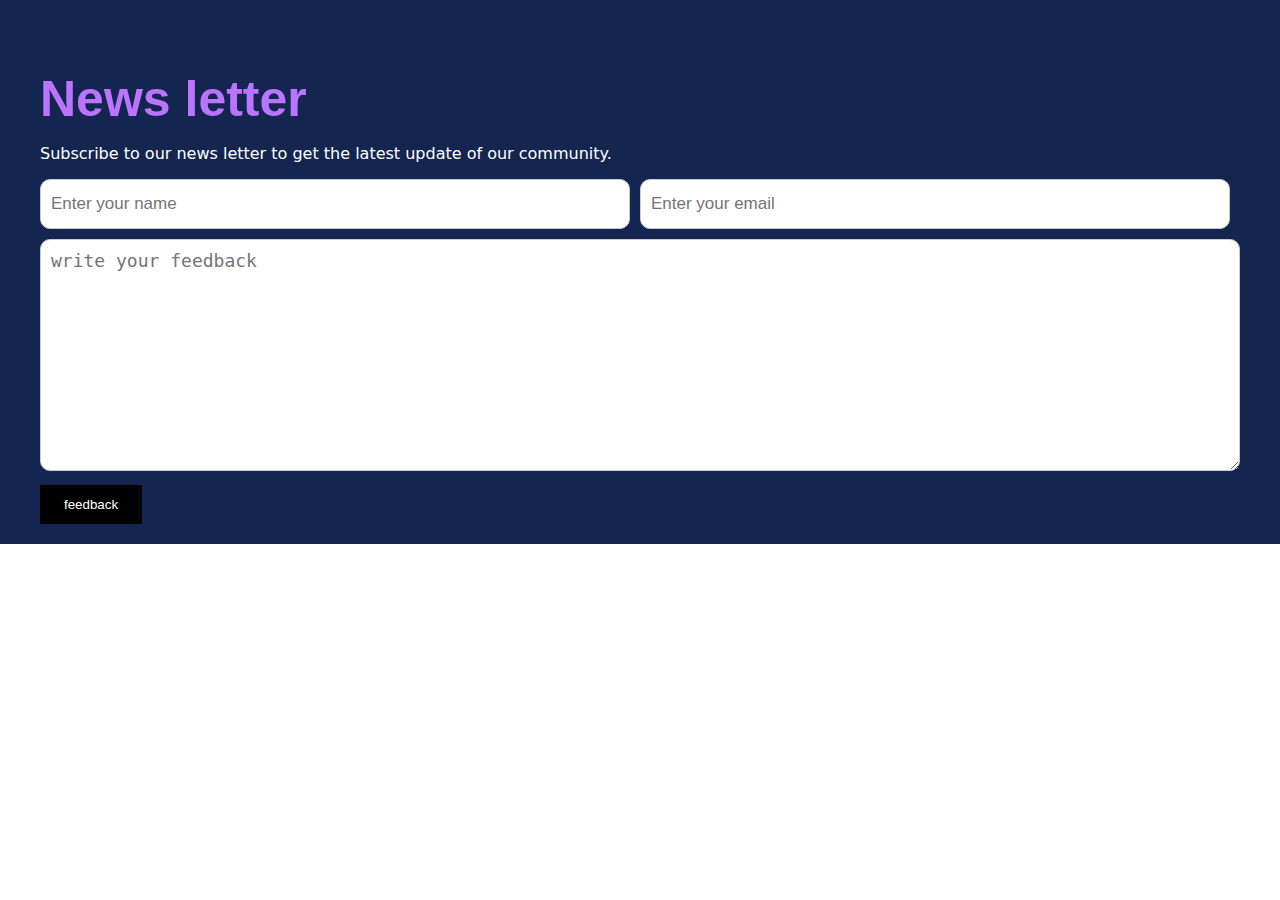
<file: newsletter.html>
<!DOCTYPE html>
<html lang="en">
<head>
    <meta charset="UTF-8">
    <meta http-equiv="X-UA-Compatible" content="IE=edge">
    <meta name="viewport" content="width=device-width, initial-scale=1.0">
    <title>Document</title>
    <link rel="stylesheet" href="style.css">
</head>
<body>

    <section class="feedback">
        <div class="feed">
            <h1 class="newshead">News letter</h1>
            <p>Subscribe to our news letter to get the latest update of our community.</p>
            <div class="feed-input">
                <input placeholder="Enter your name" type="name">
                <input placeholder="Enter your email" type="email">
            </div>
           
            <!-- <button class="nav-login news">Subscribe</button> -->
        

            <textarea placeholder="write your feedback" class="feedbox" name="text" id="" cols="30" rows="10"></textarea>
            <br>

            <button onclick="window.alert('really you want to submit.')" class="nav-login">feedback</button>

        </div>
    </section>

    
</body>
</html>
</file>
<file: style.css>
@import url('https://fonts.googleapis.com/css2?family=Public+Sans:wght@700;800&family=Zeyada&display=swap');

body{
    /* cursor: progress; */
    padding: 0%;
    margin: 0%;
    font-family: system-ui, -apple-system, BlinkMacSystemFont, 'Segoe UI', Roboto, Oxygen, Ubuntu, Cantarell, 'Open Sans', 'Helvetica Neue', sans-serif;
    
    /* background-color: rgb(154, 233, 215);
     */
     /* background-color: rgb(1,129,245); */
     /* background-color: #FFF; */
    box-sizing: border-box;
    overflow-x: hidden;
    
}


.hidespline{
    position: absolute;
    width: 150px;
    height: 40px;
    background-color:rgb(157,240,223);
    right:16%;
    z-index: 2;
    font-family: 'Public Sans', sans-serif;
font-family: 'Zeyada', cursive;
font-size: 25px;
}

.thred{
    height: 60vh;
    width: 100vw;
}
.spline-head{
    position: absolute;
top: 20px;
left: 100px;
z-index: 999;
font-size: 35px;
font-weight: 700;
}
.spline-head::before{
    content: '3D';
    color: #71e0c3;
}
.mid-bar{

    width: 85vw;
    display: flex;
    justify-content: space-between;
}

.navlink{
    margin: 0px 40px;

    
}
.nav-login{
    background-color: black;
    padding: 12px 24px;
    color: rgb(255, 255, 255);
    text-decoration: none;
    transition: 200ms;
    border: none;
}
.nav-login:hover{
    background-color: rgb(255, 255, 255);
    color: rgb(0, 0, 0);
}
.navlink a{
    display: inline-block;
    text-decoration: none;
    font-weight: 400;
    transition: 200ms;
    color: #FFF;
    
}
.navlink a:hover{
    color: rgb(255, 125, 74);
}
@media screen and (min-width: 643px) {
    .logo{
        align-items: center;
        font-weight: 700;
        font-size: 35px;
        color: #FFF;
    }
    .about-me{
        font-size: 30px;
    }
    .spline1{
        display: flex;
        justify-content: center;
        /* margin-top: 40px; */
        position: relative;
        z-index: 1;

        
    }
    .spline{
        width:100vw;
        height: 60vh;
        display: flex;
        justify-content: center;
        z-index: 1;
    }
    .top{
        display: flex;
        /* width: 100vw; */
         background-color:rgb(4,14,39);
        
      
    }
    .about-me{
        font-size: 30px;
    }
    .middle{
       
        height: 90vh;
    
    }
    .band1{
        height: 350px;
        width: 1200px;
        background-color:rgb(5,134,253);
    }
  
.navbar{
       z-index: 60;
       background-color:rgb(4,14,39);

    /* background-color: white; */
    position:fixed;
     top: 0;
    display: flex;
    margin: auto;
    padding:12px 0px;
    /* margin-top: 35px */
    justify-content: center;
    width: 100vw;
    /* box-shadow: 5px 5px 10px 5px rgb(236, 222, 252); */
    
}
    .options{
        display: flex;
        justify-content: space-evenly;

}
    .line{
        width: 200px;
        height: 10px;
        border-radius: 20px;
        background-color: rgb(146, 146, 232);
        margin: 120px 0px 0px 0px;
    }
    .navbar-list{
        list-style-type: none;
        display: flex;
        /* margin-right: 30px; */
        
    }
    .details{
        display: flex;
        justify-content:center;
        width: 90%;
        margin-top: 50px;
        margin-bottom: 20%;
        flex-direction: column;
        
        
    }
    .desc{
        
        text-align: center;
        padding: 10px 10px;
        width: 80vw;
        display: flex;
    justify-content: space-evenly;
       color: #FFF;
       margin-top: 100px;
       
    }
    .det-img{
        margin-top: 100px;
       width: 260px;
        height: 260px;
        border-radius: 50%;

    }
    .det-head{
        font-size: 55px;
       transition: 200ms;
       margin-top: 100px;
       font-weight: 600;
       
       color: rgb(1,129,245);
    }
    /* .det-head:hover{
    } */
    .blog-content{
        width: 350px;
        height: 330px;
        /* border: 1px solid rgb(173, 172, 172); */
        box-shadow: 2px 2px 20px 5px rgba(142, 142, 142, 0.503);
    
        /* border-radius: 15px; */
        overflow: hidden;
        /* padding: 10px; */
       
        transition: 200ms;
        background-color: rgb(255, 255, 255);
        /* background-color: rgba(255, 255, 255,0.8); */
    }

    
    
    .blog{
        /* background-color: rgb(20,38,79); */
        background-image: linear-gradient(
            0deg,
            hsl(240deg 100% 20%) 1%,
            hsl(254deg 64% 28%) 43%,
            hsl(258deg 44% 37%) 50%,
            hsl(260deg 32% 45%) 51%,
            hsl(261deg 27% 54%) 51%,
            hsl(263deg 27% 63%) 49%,
            hsl(264deg 28% 72%) 49%,
            hsl(264deg 28% 81%) 50%,
            hsl(265deg 29% 90%) 57%,
            hsl(0deg 0% 100%) 99%
          );
        display: flex;
        padding: 5% 18%;
        justify-content: space-around;
        gap: 30px;
    }
    .blog-img{
        max-width: 100%;
        /* border-radius: 10px; */

        
    }
    .blog-content:hover{
        box-shadow: 2px 2px 30px rgb(51, 51, 51);
        margin-top: 20px;
        
        
        
    }
    .feed{
        margin-top: 50px;
        width: 1200px;
        
        /* border: 1px solid rgb(211, 211, 211); */
        border-radius: 14px;
        padding: 20px;
    }
    .feed-input{
        display: flex;
    }
    input{
        width: 49.9%;
        box-sizing: border-box;
        height: 50px;
        margin-right: 10px;
        margin-bottom: 10px;
        border: 1px solid rgb(202, 202, 202);
        border-radius: 10px;
       font-size: 17px;
       padding: 10px;
    }
    .discuss-project{
 
        width: 100vw;
        height: 55vh;
        text-align: center;
        display: flex;
        background-color: rgb(1,129,245);
        flex-direction: column;
       }
    .centerwork{
        text-align: center;
        display: flex;
        justify-content: center;
        height: 20vw;
        align-items: center;
    }
    .work{
        position: absolute;
        font-size: 200px;
        font-weight: 700;
        -webkit-text-fill-color:  rgb(1,129,245);
        color: #91c1e3;
        -webkit-text-stroke: 1px;
        opacity: 0.5;
        
    }
    .start{
        position: relative;
        color: #FFF;
        font-weight: 600;
        font-size: 60px;
    
       
    
    }
    .btn5{
        padding: 20px 50px;
        transition: 100ms;
       
    }
    .btn5:focus{
        padding: 20px 47px;
    }
    .con-details{
        width: 900px;
        height: 350px;
        margin-top: 30px;


    }
    .fotter{
        height: 600px;
        width: 100vw;
    }
    .flex-cert{
        width: 100vw;
        height: 42vh;
        display: flex;
        justify-content:space-between;
       
        /* margin: 12px 0px 0px 0px; */
    
    
    
    }
    .my-section{
        width: 350px;
        height: 400px;
        background-color:rgb(244,243,243);
        background-color:rgba(244,243,243,0.8);
    
     
      
    }
    .my-education{
    
        width: 600px;
        height: 400px;
       background-color: rgb(244,243,243);
       background-color:rgba(244,243,243,0.8);
    
      
    }
    .about-you{

        width: 100vw;
        height: 70vh;
        background-color: rgb(5,134,253);
        display: flex;
        justify-content: space-evenly;
        align-items: center;
       
    }

}
    
    
    
    @media screen and (max-width: 643px) {
        
        .middle{
            display: flex;
            justify-content: center;
   /* margin-top: 60px; */
   flex-direction: column;
}
.spline1{
    display: flex;
    justify-content: center;
    height: 60vh;
    width:100vw;


    position: relative;
}
.spline{
    width:100vw;
    height:60vh;
    
 

}
.top{
    display: flex;
    width: 100vw;
    justify-content: center;
    text-align: center;
    background-color: #FFF;

    /* padding: 0px 100px; */
}
.middle{
       
    height: 80vh;
 
  

}
.band1{

     

    display: none;
}
.logo{
       margin: 0;
        font-weight: 700;
        font-size: 30px;
        align-items: center;
        padding: 5px 0px;
    }
    .navbar{
        position: fixed;
        top: 0;
        display: flex;
        margin: 0;
        width: 100%;
        height: 60px;
        justify-content:center;
        z-index: 60;
      background-color: #FFF;
       
        
    }
    .navbar-list{
        display: none;
       
    }
    .details{
        display: flex;
        justify-content: center;
        padding: 40px 30px;
    }
    .desc{
        display: flex;
        flex-wrap: wrap-reverse;    
        text-align: center;
        color:#FFF;
        
        
       
    }
    .det-img{
        border: 5px solid rgb(187, 209, 250);

        border-radius: 50%;
        max-width: 40%;
    }
    .det-head{
        font-size: 25px;
    }
    .blog-content{
      
        width: 300px;
        height: 290px;
        /* border: 1px solid rgb(251, 213, 251); */
        padding: 10px;
        margin-bottom: 20px;
        transition: 200ms;
        background-color: rgb(255, 255, 255);
        /* background-color: rgba(255, 255, 255,0.5); */
        border-radius: 10px;
    }
    .blog-content h2{
        font-size: 18px;
    }
    .blog-content p{
        box-sizing: border-box;
        /* display: none; */
    }
    .blog{
        
        flex-direction: column;
        /* padding:30px; */
        padding: 30px 35px 30px 10px;
        /* height: 143vh; */
        background-image: linear-gradient(
            55deg,
            hsl(240deg 100% 20%) 1%,
            hsl(254deg 64% 28%) 43%,
  hsl(258deg 44% 37%) 50%,
  hsl(260deg 32% 45%) 51%,
  hsl(261deg 27% 54%) 51%,
  hsl(263deg 27% 63%) 49%,
  hsl(264deg 28% 72%) 49%,
  hsl(264deg 28% 81%) 50%,
  hsl(265deg 29% 90%) 57%,
  hsl(0deg 0% 100%) 99%
  );
  
}
    .blog-img{
        max-width: 100%;
    }
    .blog-content:hover{
        
        box-shadow: 2px 2px 20px rgb(169, 169, 169);
        height: 293px;
        /* box-shadow: 2px 2px 10px 5px rgba(26, 213, 117, 0.255); */
        
    }
    
    .feed{
        /* width: 1200px; */
        /* height: 500px; */
        /* border: 1px solid rgb(211, 211, 211); */
        border-radius: 14px;
        padding: 40px;
        
    
        /* text-align: center; */
    }
    .feed-input{
     flex-direction: column;
    }
    input{
        width: 100%;
        box-sizing: border-box;
        height: 40px;
        /* margin-right: 10px; */
        margin-bottom: 10px;
       border: 1px solid rgb(202, 202, 202);
       border-radius: 8px;
       font-size: 17px;
    }
    .c-h{
        font-weight: 700;
        font-size: 30px;
        rotate: 270deg;
        z-index: 0;
    
    
    }
    .discuss-project{
 
 
 height: 28vh;
 text-align: center;
 display: flex;
 background-color: rgb(1,129,245);
 flex-direction: column;
}
.discuss-project:hover{
    background: linear-gradient(59deg, #71e0c3, #dea1ef, #ef8989, #f084dc);
    background-size: 800% 800%;
    -webkit-animation: AnimationName 5s ease infinite;
    -moz-animation: AnimationName 5s ease infinite;
    -o-animation: AnimationName 5s ease infinite;
    animation: AnimationName 5s ease infinite;

}
@-webkit-keyframes AnimationName {
    0%{background-position:0% 2%}
    50%{background-position:100% 99%}
    100%{background-position:0% 2%}
    }
    @-moz-keyframes AnimationName {
    0%{background-position:0% 2%}
    50%{background-position:100% 99%}
    100%{background-position:0% 2%}
    }
    @-o-keyframes AnimationName {
    0%{background-position:0% 2%}
    50%{background-position:100% 99%}
    100%{background-position:0% 2%}
    }
    @keyframes AnimationName {
    0%{background-position:0% 2%}
    50%{background-position:100% 99%}
    100%{background-position:0% 2%}
    }
    .centerwork{
        text-align: center;
        display: flex;
        justify-content: center;
        height: 30vw;
        align-items: center;
    }
    .work{
       display: none;
    }
    .start{
        position: relative;
        color: #FFF;
        font-weight: 600;
        font-size: 22px;
        align-items: center;
    
       
    
    }
    .btn5{
        margin: 0;
        padding: 10px 30px;
    }
    .con-details{
        flex-direction: column;
       width: 100%;
       height: 100vh;
        margin-top: 30px;


    }
    .fotter{
        height: 750px;
       padding: 20px;
       /* width: 100vw; */
    }
    .flex-cert{
        display: flex;
        justify-content:space-between;
       
        /* margin: 10px 0px; */
    
    
    
    }
    .my-section{
        
        
        
        display: none;
    }
    .my-education{
        
        width: 270px;
        height: 320px;
        background-color:rgb(244,243,243);
        background-color:rgba(244,243,243,0.8);
    align-items: center;
      
    }
    .my-education a{
        display: inline-block;
        display: flex;
        text-decoration: none;
        margin: auto;
        width: 120px;
        padding: 10px 20px;
        justify-content: center;
        align-items: center;
        border:1px solid #000000;
        background-color: #000000;
        color: #FFF;
      
    }
    .my-education a:hover{
        color: #000000;
        background-color: #FFF;
    }
    .about-you{
        display: flex;
        flex-direction: column;

        width: 100vw;
        height: 70vh;
        background-color:rgb(5,134,253);
        display: flex;
        justify-content: space-evenly;
        align-items: center;
       
    }
    .about-you h1{
        padding: 0;
        margin: 0;
        font-size: 30px;
    }
    .mid-bar{
        justify-content: center;
    }
    .spline-head{
        position: absolute;
        z-index: 50;
    }

    
}





.middle{
    display: flex;
   justify-content: center;
   background-color:rgb(4,14,39);
  position: relative;
  overflow: hidden;

}


::selection{
    background-color: rgb(241, 155, 155);
}
.feedback{
    display: flex;
    justify-content: center;
}

.feed-input{
    display: flex;
}

input:hover ,.feedbox:hover{
    border:2px solid rgb(213, 171, 252);
}
input:focus,.feedbox:focus{
    outline: none;
    border:2px solid rgb(213, 171, 252);
    
}
.news{
    margin-bottom: 10px;
    font-size: 18px;
    border-radius: 10px;

}
.news:active{
    transition: 400ms;

    background-color: aliceblue;
    color: black;
}
.feedbox{
    width: 100%;
    box-sizing: border-box;
    font-size: 18px;
    border: 1px solid rgb(202, 202, 202);
    border-radius: 10px;
    margin-bottom: 10px;
    padding: 10px;

}

.newshead{
    padding: 0%;
    margin: 0%;
    color: rgb(186, 116, 255);
    font-size: 50px;
    font-family: 'Lucida Sans', 'Lucida Sans Regular', 'Lucida Grande', 'Lucida Sans Unicode', Geneva, Verdana, sans-serif;
}
.feed p{
    color: #FFF;
}


.certification{
display: flex;
flex-direction: column;
 justify-content:center;
 background-color: rgb(255, 255, 255);
 /* height: 104vh; */
}
.c-h{
    font-weight: 700;
    padding: 0px 30px;
    font-size: 90px;
    background-image: url(https://media.giphy.com/media/26BROrSHlmyzzHf3i/giphy.gif);
    background-size: cover;
    color: transparent;
    -moz-background-clip: text;
    -webkit-background-clip: text;
    text-transform: uppercase;


}

.skills{
    font-size: 25px;
    font-weight: 600;
    color: white;
}
.skills li:hover{
    color: #FFF;
}
.skills li{
    margin: 10px;
    color: #363636;

    /* color: rgb(194, 44, 194); */
  list-style: none;
  font-weight: 800;
  font-size: 30px;
  
  text-shadow:2px 2px 10px 5px rgba(24, 23, 23); ;

}
.left{
    background-color: rgb(255, 255, 255);
    border-radius: 0px 40px 40px 0px;
   /* margin-left: 15%; */
   text-align: center;
   color: #FFF;
   display: flex;
   flex-direction: column;
   align-items: center;
   justify-content: center;
   /* height: 100vh; */
   letter-spacing: 1px;
   line-height:2
   
}
.left .c-h:hover{


    color: #FFF;
    

}

.right{
    /* box-shadow: 2px 2px 20px 5px rgba(33, 144, 103, 0.638); */
    background-color: #FFF;
animation: slideInFromRight 1s;
height:42vh;
   
    /* background-color: rgb(23, 192, 113, 0.645);
    background-color: rgba(23, 192, 113, 0.3); */
 
    /* background-color: rgba(23, 192, 113, 0.5); */

   
    /* border-radius: 40px 0px 0px 40px; */

}

.right,.left .c-h:hover{
    background: linear-gradient(59deg, #71e0c3, #dea1ef, #ef8989, #f084dc);
    background-size: 800% 800%;
    -webkit-animation: AnimationName 5s ease infinite;
    -moz-animation: AnimationName 5s ease infinite;
    -o-animation: AnimationName 5s ease infinite;
    animation: AnimationName 5s ease infinite;


}
@-webkit-keyframes AnimationName {
    0%{background-position:0% 2%}
    50%{background-position:100% 99%}
    100%{background-position:0% 2%}
    }
    @-moz-keyframes AnimationName {
    0%{background-position:0% 2%}
    50%{background-position:100% 99%}
    100%{background-position:0% 2%}
    }
    @-o-keyframes AnimationName {
    0%{background-position:0% 2%}
    50%{background-position:100% 99%}
    100%{background-position:0% 2%}
    }
    @keyframes AnimationName {
    0%{background-position:0% 2%}
    50%{background-position:100% 99%}
    100%{background-position:0% 2%}
    }

@keyframes slideInFromRight {
    0% {
      transform: translateX(100%);
    }
  
    100% {
      transform: translateX(0);
    }
  }

.s1{
    width: 28vw;


}
.s11{
    width: 70vw;

}

/* .s3{
  width: 70vw;
  box-shadow: 2px 2px 20px 5px rgba(33, 144, 103, 0.638);

   
  background-color: rgb(23, 192, 113);

  background-color: rgba(23, 192, 113, 0.3);

 
  border-radius: 0px 40px 40px 0px;
  
} */
/* .s33{
    
    width: 28vw;
    
    border-radius: 40px 0px 0px 40px;
    background-color: black;

   text-align: center;
   color: #FFF;
   display: flex;
   flex-direction: column;
   align-items: center;
   justify-content: center;
   letter-spacing: 1px;
   line-height:2
   

} */
.m1{
    margin: 10px;
}

/* .discuss-project{
 
 width: 99vw;
 height: 55vh;
 text-align: center;
 display: flex;
 background-color: rgb(1,129,245);
 flex-direction: column;
} */
/* .centerwork{
    text-align: center;
    display: flex;
    justify-content: center;
    height: 20vw;
    align-items: center;
} */
/* .work{
    position: absolute;
    font-size: 200px;
    font-weight: 700;
    -webkit-text-fill-color:  rgb(1,129,245);
    color: #91c1e3;
    -webkit-text-stroke: 1px;
    opacity: 0.5;
    
}
.start{
    position: relative;
    color: #FFF;
    font-weight: 600;
    font-size: 60px;

   

} */
.btn5{
    /* width: 100px; */
    border: 1px solid #FFF ;
    color: #FFF;
    background-color: rgb(1,129,245) ;
    transition: 0.6s;
}
.btn5:hover{

    background-color:#FFF ;
    color:  rgb(1,129,245);
   

}

 .m0{

    padding: 0;
    margin: 0;

 }
.fotter{



    background-color:rgb(20, 38, 79);
    /* background-color:rgba(20, 38, 79,0.6); */

    /* background-color:rgba(4,14,39,0.9); */
    bottom: 0%;
    /* height: 500px; */
    display: flex;
    flex-direction: column;
    justify-content: center;
    align-items: center;
}
.con-details{

display: flex;
    /* background-color: #01ffcc; */
  
    color: #FFF;
    justify-content: space-between;
}
.con-details h1{
    font-size: 40px;
     color: #fff;
}
.contact-details p , .services p , .social p{
    margin: 30px 0px;

}
.rights{
    text-align: center;
}

.feedback{

    background-color:rgb(20,38,79) ;
}


    /* .band1{

     

        height: 150px;
        width: 1200px;
        background-color: rgb(5,134,253);
    } */
.bp1{
    position: absolute;
    bottom: -220px;
    left: -40px;
    rotate: 8deg;
}
.bp2{

    position: absolute;
    bottom: -200px;
    right: -500px;
    rotate: -10deg;

}
</file>
